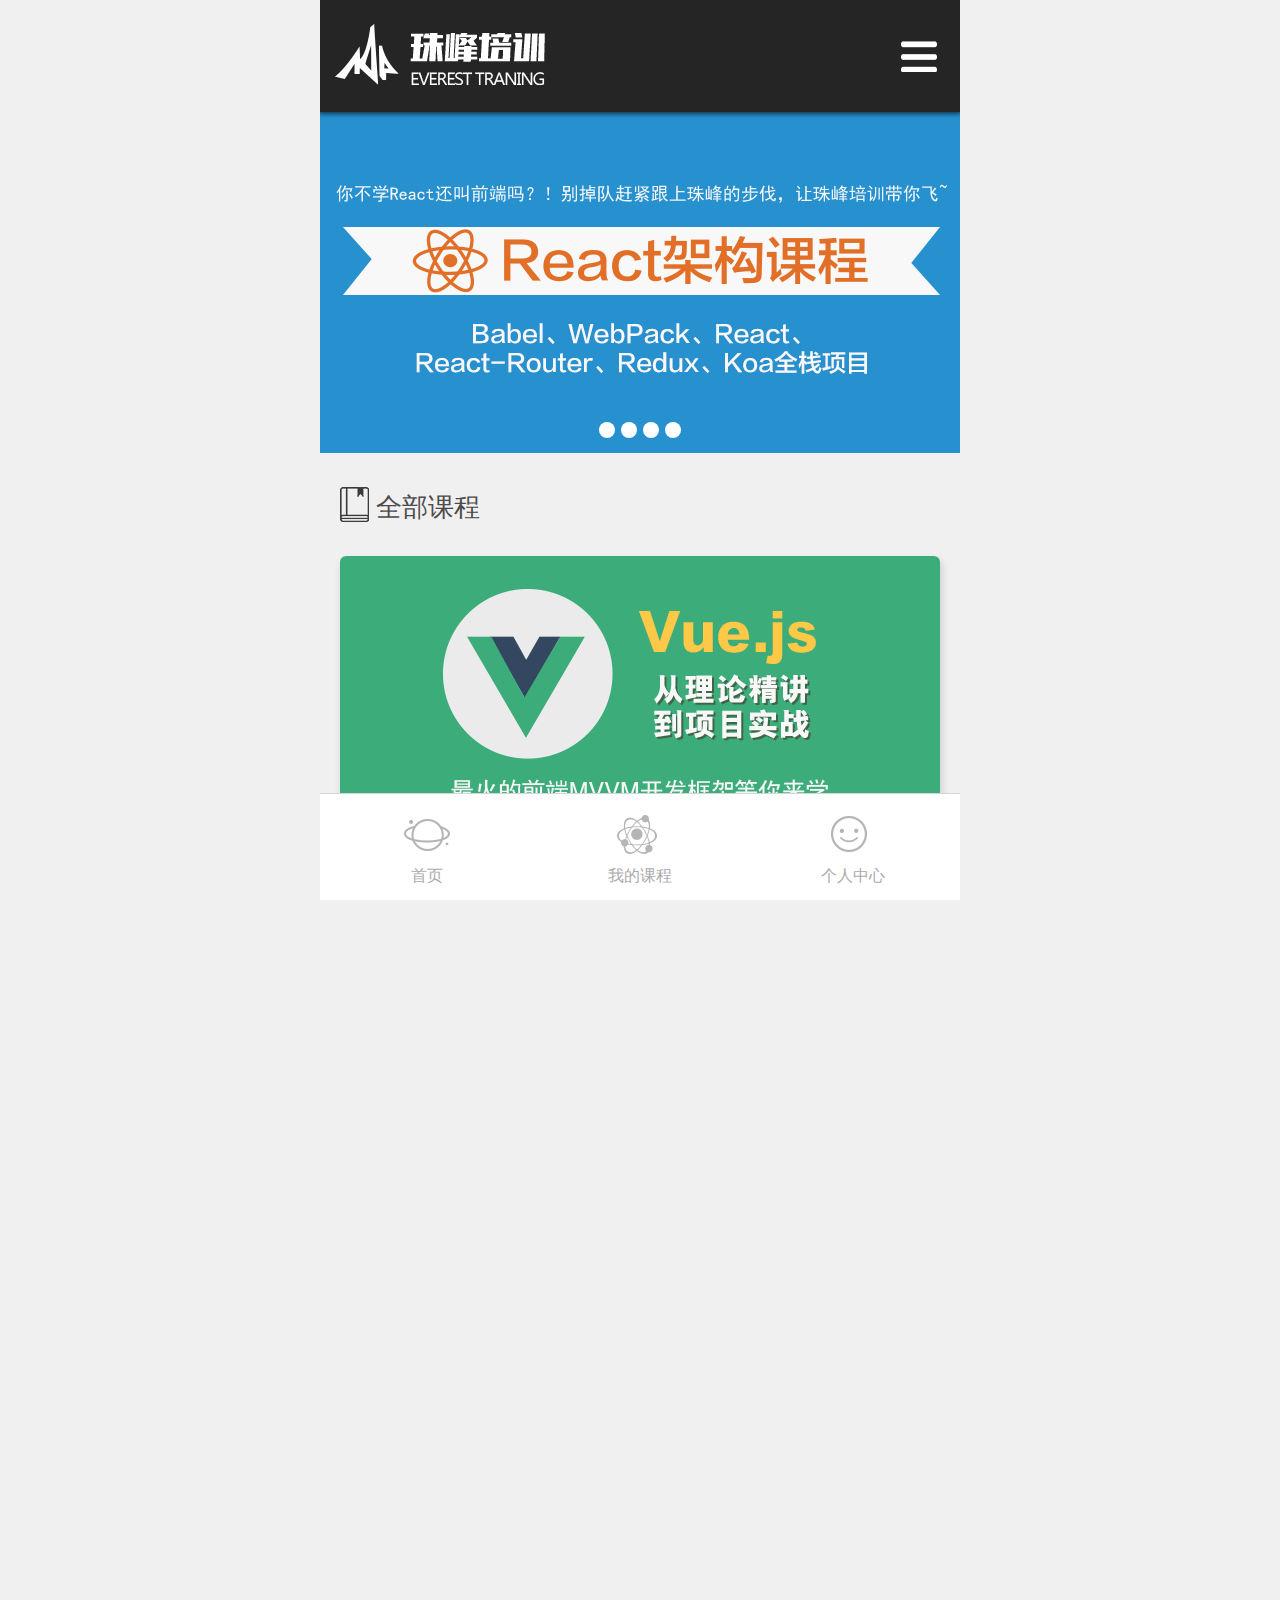
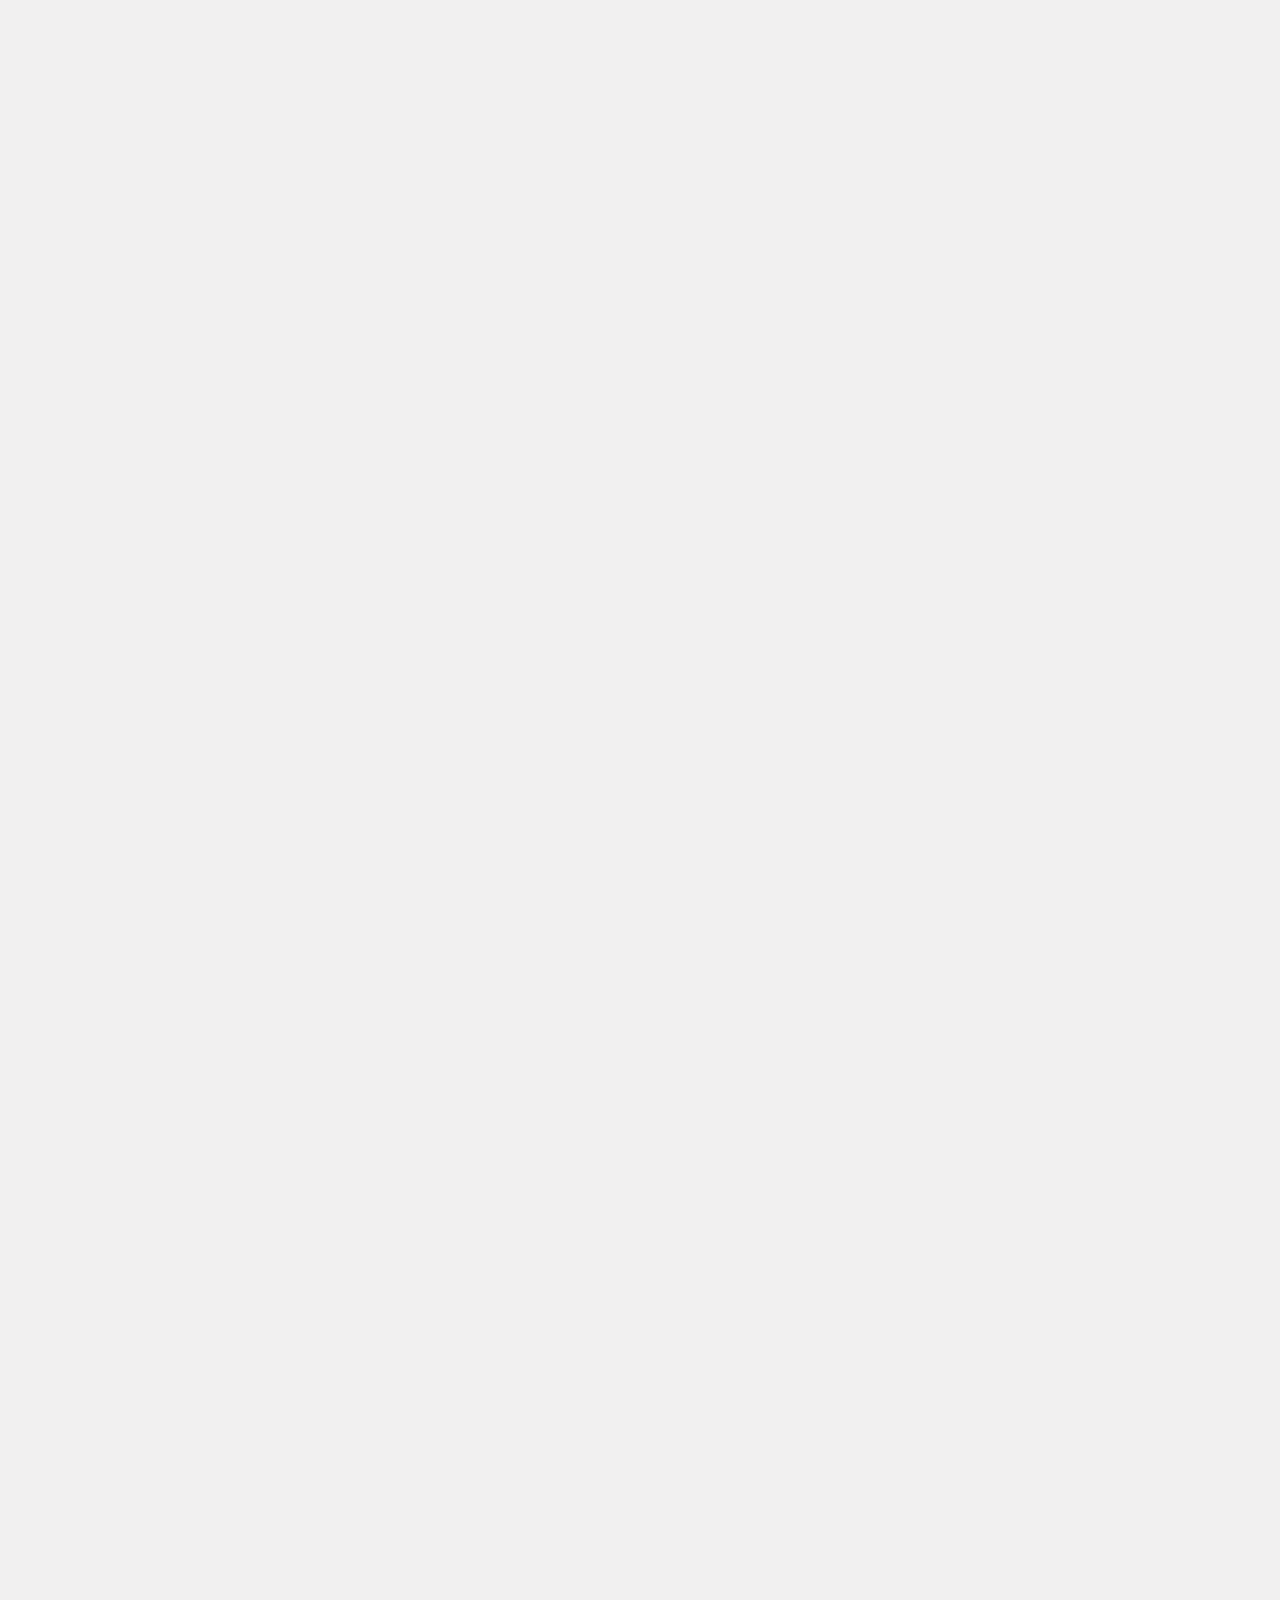
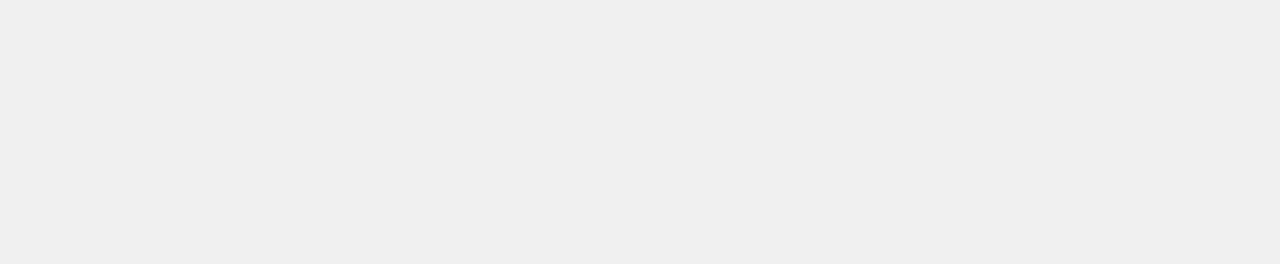
<file: view/index.html>
<!DOCTYPE html>
<html lang="en">
<head>
    <meta charset="UTF-8">
    <title>珠峰首页</title>
    <meta name="viewport"
          content="width=device-width, user-scalable=no, initial-scale=1.0, maximum-scale=1.0, minimum-scale=1.0">
    <link href="../css/reset.css" rel="stylesheet" type="text/css" />
    <link href="../css/style.css" rel="stylesheet" type="text/css" />
</head>
<body>
<header>
    <a class="icon logo"></a>
    <nav>
        <span class="icon list"></span>
        <ul>
            <li><a href="#">Node课程培训</a></li>
            <li><a href="#">HTML培训课程</a></li>
            <li><a href="#">视频课件</a></li>
            <li><a href="#">文档课件</a></li>
        </ul>
    </nav>
</header>
<section class="banner">
    <ul>
        <li><a href="#"><img src="../images/banner0.png"></a></li>
        <li><a href="#"><img src="../images/banner0.png"></a></li>
        <li><a href="#" ><img src="../images/banner0.png"></a></li>
        <li><a href="#"><img src="../images/banner0.png"></a></li>
    </ul>
    <ol>
        <li></li>
        <li></li>
        <li></li>
        <li></li>
    </ol>
</section>
<section class="title">
    <i class="icon allcourse"></i>
    <span>全部课程</span>
</section>
<section class="pro">
    <div class="prolist">
        <a href="#">
            <img src="../images/pic0.png">
            <p>Vue.js从理论精讲到项目实战课程</p>
            <p class="price">¥599.00</p>
        </a>
    </div>
    <div class="prolist">
        <a href="#">
            <img src="../images/pic1.png">
            <p>Vue.js从理论精讲到项目实战课程</p>
            <p class="price">¥599.00</p>
        </a>
    </div>
    <div class="prolist">
        <a href="#">
            <img src="../images/pic2.png">
            <p>Vue.js从理论精讲到项目实战课程</p>
            <p class="price">¥599.00</p>
        </a>
    </div>
    <div class="prolist">
        <a href="#">
            <img src="../images/pic3.png">
            <p>Vue.js从理论精讲到项目实战课程</p>
            <p class="price">¥599.00</p>
        </a>
    </div>
    <div class="prolist">
        <a href="#">
            <img src="../images/pic4.png">
            <p>Vue.js从理论精讲到项目实战课程</p>
            <p class="price">¥599.00</p>
        </a>
    </div>
    <div class="prolist">
        <a href="#">
            <img src="../images/pic5.png">
            <p>Vue.js从理论精讲到项目实战课程</p>
            <p class="price">¥599.00</p>
        </a>
    </div>
</section>
<footer>
    <a href="index.html">
        <i class="icon icon1"></i>
        <span>首页</span>
    </a>
    <a href="mycourse.html">
        <i class="icon icon2"></i>
        <span>我的课程</span>
    </a>
    <a href="personal.html">
        <i class="icon icon3"></i>
        <span>个人中心</span>
    </a>
</footer>
</body>
</html>
</file>
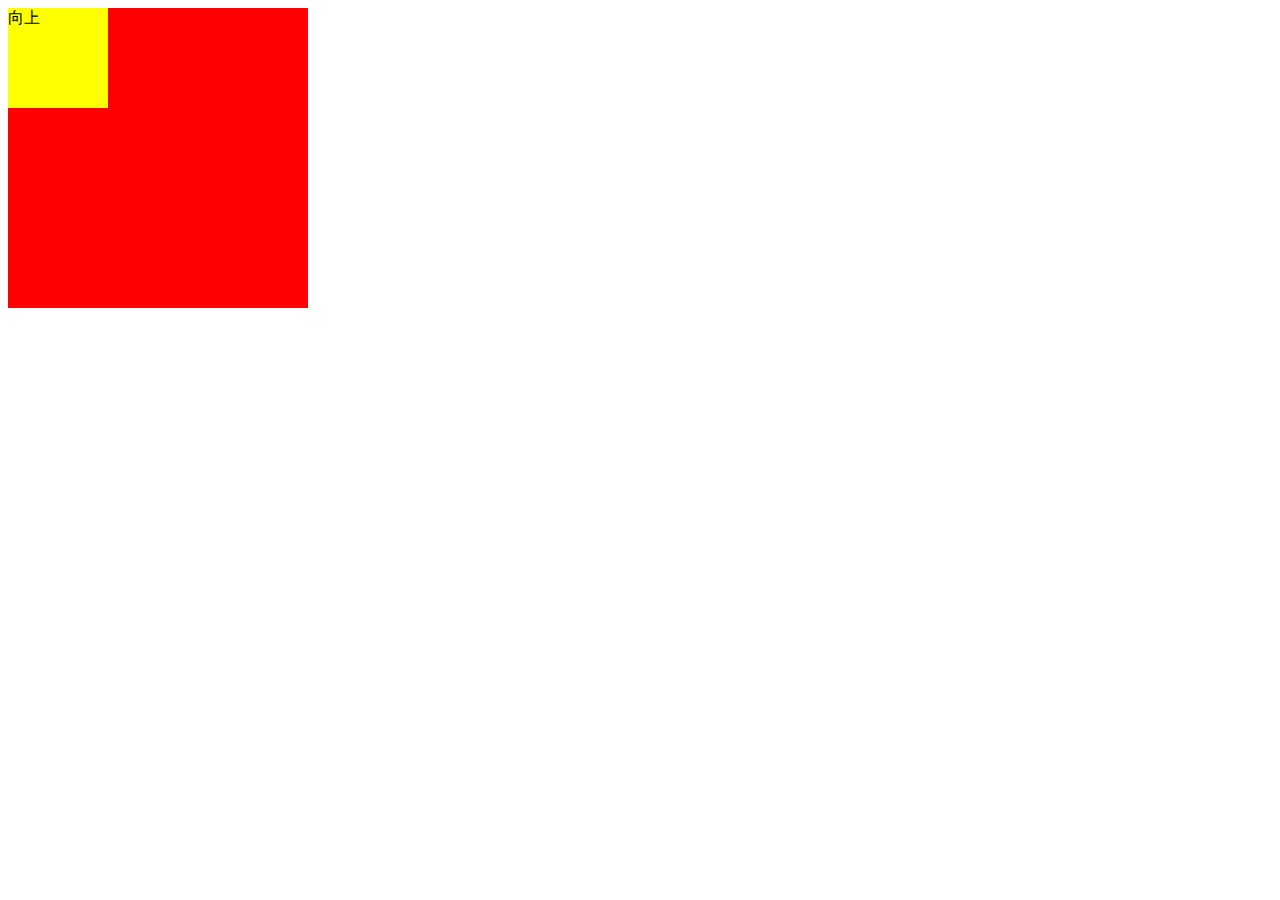
<file: view/3d.html>
<!DOCTYPE html>
<html lang="en">
<head>
    <meta charset="UTF-8">
    <title>2D转换transform</title>
    <style>
        .parent{width: 300px;height: 300px;background-color: red;}
        .son{
            width: 100px;
            height: 100px;
            background-color: yellow;
            /*transform: translate(100px,100px);*/
            /*transition: transform 1s linear 2s;*/
            transition: height 1s linear 0s,transform 0.6s linear 1s;
            /*
 transition
 第一个值 ：要过渡的css属性
 第二个值 ：过渡所需时间
 第三个值 ：过渡方式
 第四个值 ：过渡延迟时间（过多少时间执行这个过渡效果）
 一个过渡属性支持多种过渡样式
 transition: transform 1s linear 3s,height 2s linear 0s;
            */
        }
        .parent:hover .son{
            height: 50px;
            transform: skew(10deg,10deg);
        }
        /*.parent:hover .son{
            transform: scale(1,2);
            !*一个参数 是指宽和高  两个参数中的第一个参数指宽，第二个参数指高*!
            !*以中心点放大 *!
        }*/
        /*.parent:hover .son{
           transform: translate(50px,100px);
       }*/
        /*.parent:hover .son{
            transform: rotate(30deg);
            -ms-transform: rotate(30deg);		!* IE 9 *!
            -webkit-transform: rotate(30deg);	!* Safari and Chrome *!
            -o-transform: rotate(30deg);		!* Opera *!
            -moz-transform: rotate(30deg);		!* Firefox *!
            !*围绕这几的中心点旋转*!
            !*deg 角度单位*!
        }*/

    </style>
</head>
<body>
<div class="parent">
    <div class="son">向上</div>
</div>
</body>
</html>
</file>
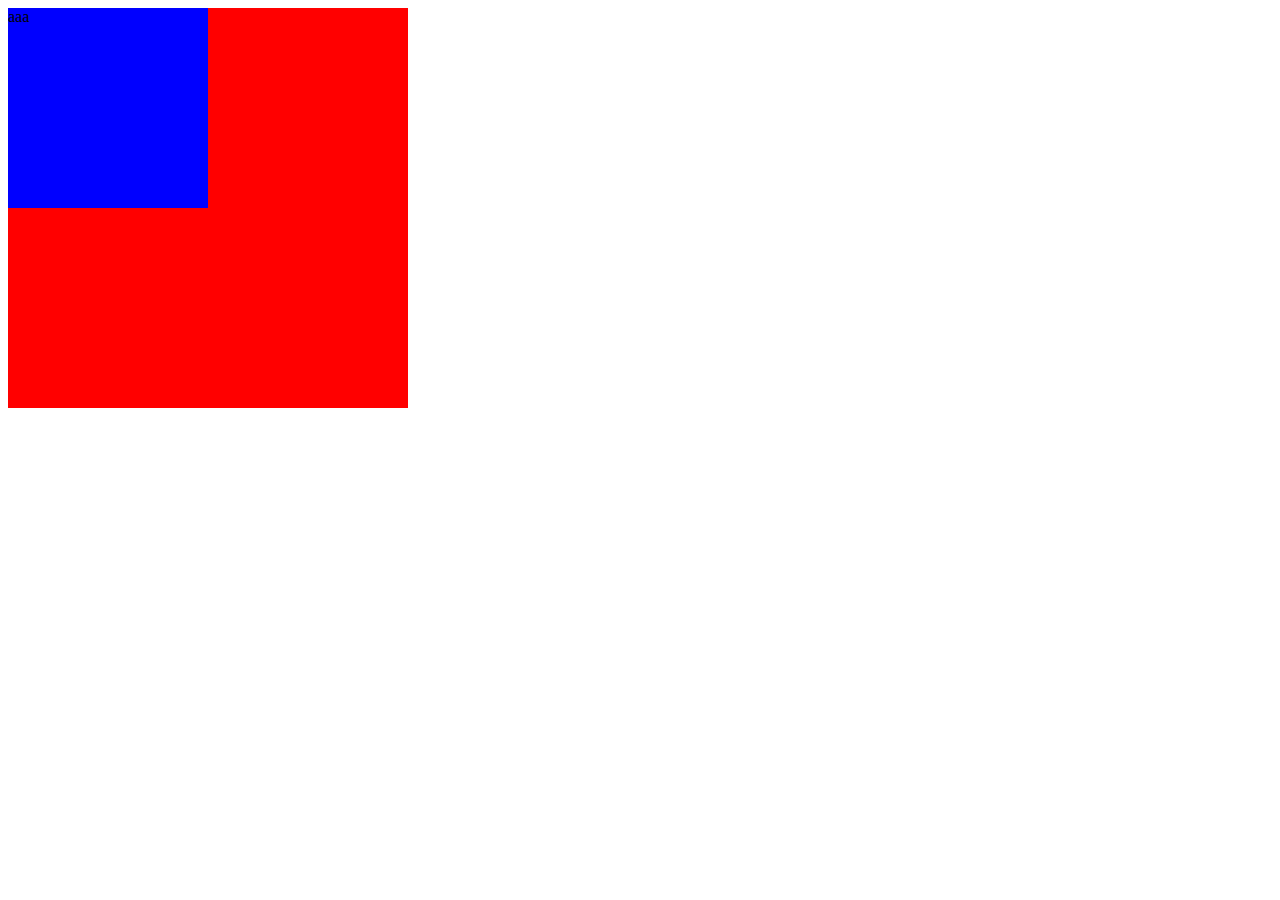
<file: view/css3.html>
<!DOCTYPE html>
<html lang="en">
<head>
    <meta charset="UTF-8">
    <title>Title</title>
    <style>
        .parent{
            width:400px;
            height:400px;
            background: red;
        }
        .son{
            width:200px;
            height:200px;
            background: blue;
            transition: transform 1s;
        }
        /*.parent:hover .son{*/
            /*transform: translate(50px,100px);*/
        /*}*/
        /*.parent:hover .son{*/
            /*transform: rotate(90deg);*/
            /*-ms-transform: rotate(90deg);*/
            /*-webkit-transform: rotate(90deg);*/
            /*-o-transform: rotate(90deg);*/
            /*-moz-transform: rotate(90deg);*/
        /*}*/
        /*.parent:hover .son{*/
            /*transform: scale(1,2);*/
        /*}*/
        .parent:hover .son{
            transform: skew(30deg,30deg);
        }
    </style>
</head>
<body>
<div class="parent">
    <div class="son">aaa</div>
</div>
</body>
</html>
</file>
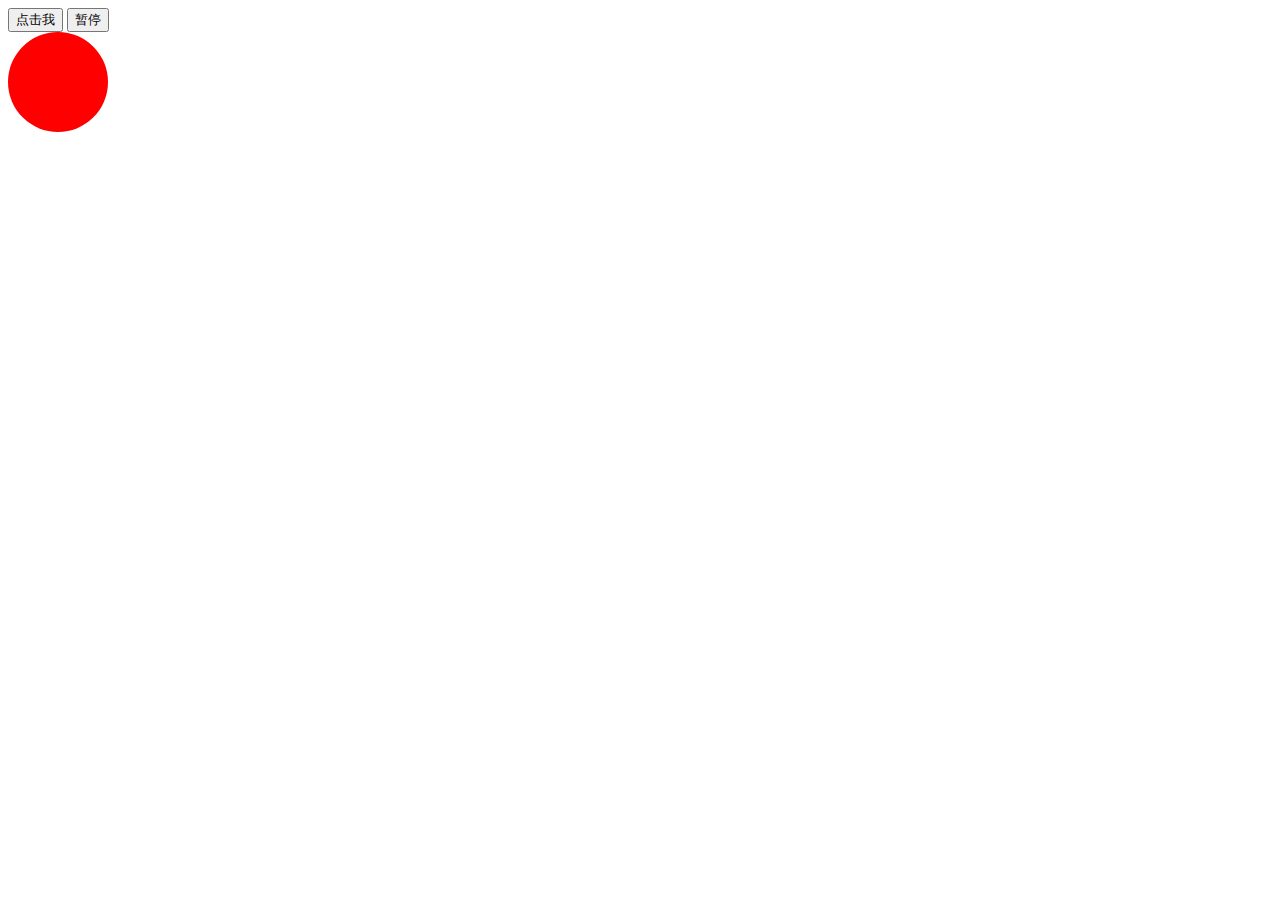
<file: view/donghua.html>
<!DOCTYPE html>
<html lang="en">
<head>
    <meta charset="UTF-8">
    <title>Title</title>
    <style>
        @keyframes move {
            0%{left:0px; top:0px;}
            25%{left:200px;top:0;}
            50%{left:200px;top:200px;}
            100%{left:0;top:200px;}
        }
        div{
            position: relative;
            left:0;
            width:100px;
            height:100px;
            border-radius: 50%;
            background: red;
        }
        input:nth-of-type(1):focus~div{ animation:  move 10s linear;
        }


        input:nth-of-type(2):focus~div{
            animation: paused;
        }
    </style>
</head>
<body>

<input type="button" value="点击我">
<input type="button" value="暂停">
<div></div>
</body>
</html>
</file>
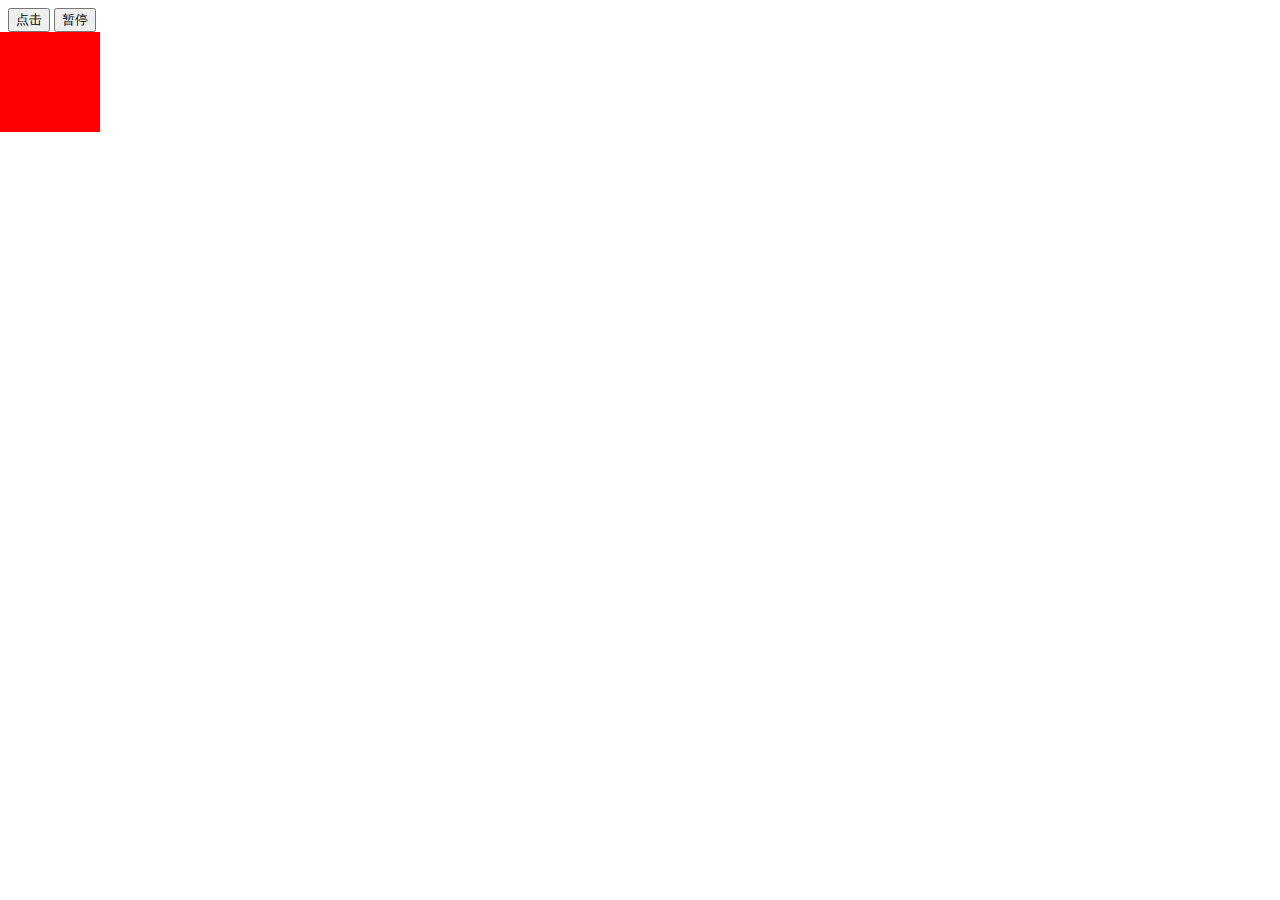
<file: view/donghua1.html>
<!DOCTYPE html>
<html lang="en">
<head>
    <meta charset="UTF-8">
    <title>animation</title>
    <style>
        @keyframes move {
            0% {left: 0;}
            100% {left: 300px;}
            /*关键帧   0% 关键帧选择器 */
        }
        div{
            position: absolute;
            left: 0;width: 100px;height: 100px;
            background-color: red;
        }
        input:nth-of-type(1):focus~div{
            animation: move 2s linear 0s infinite reverse forwards;
            /*
                第一个值 动画名称
                第二个值 动画执行的时间 （秒 s）
                第三个值 一个动画完成的周期（ease 默认值 低速开始 然后加快 临近结束速度再次变慢）
                第四个值 动画延迟的时间 过多久在这个动画才会执行
                第五个值 动画执行的次数 设置具体数值 “3” 还可以设置持续  infinite
                第六个值 动画执行的开始方向 （单次执行动画无效）
                第七个值 forwards动画执行完成后的样子（不回到初始状态 而停留在 100% 的样式）
                第八个值 动画的暂停或者继续运行 paused
            */
        }
        input:nth-of-type(2):focus~div{
            animation: paused;
        }

    </style>
</head>
<body>
<input type="button" value="点击">
<input type="button" value="暂停">
<div>

</div>
</body>
</html>
</file>
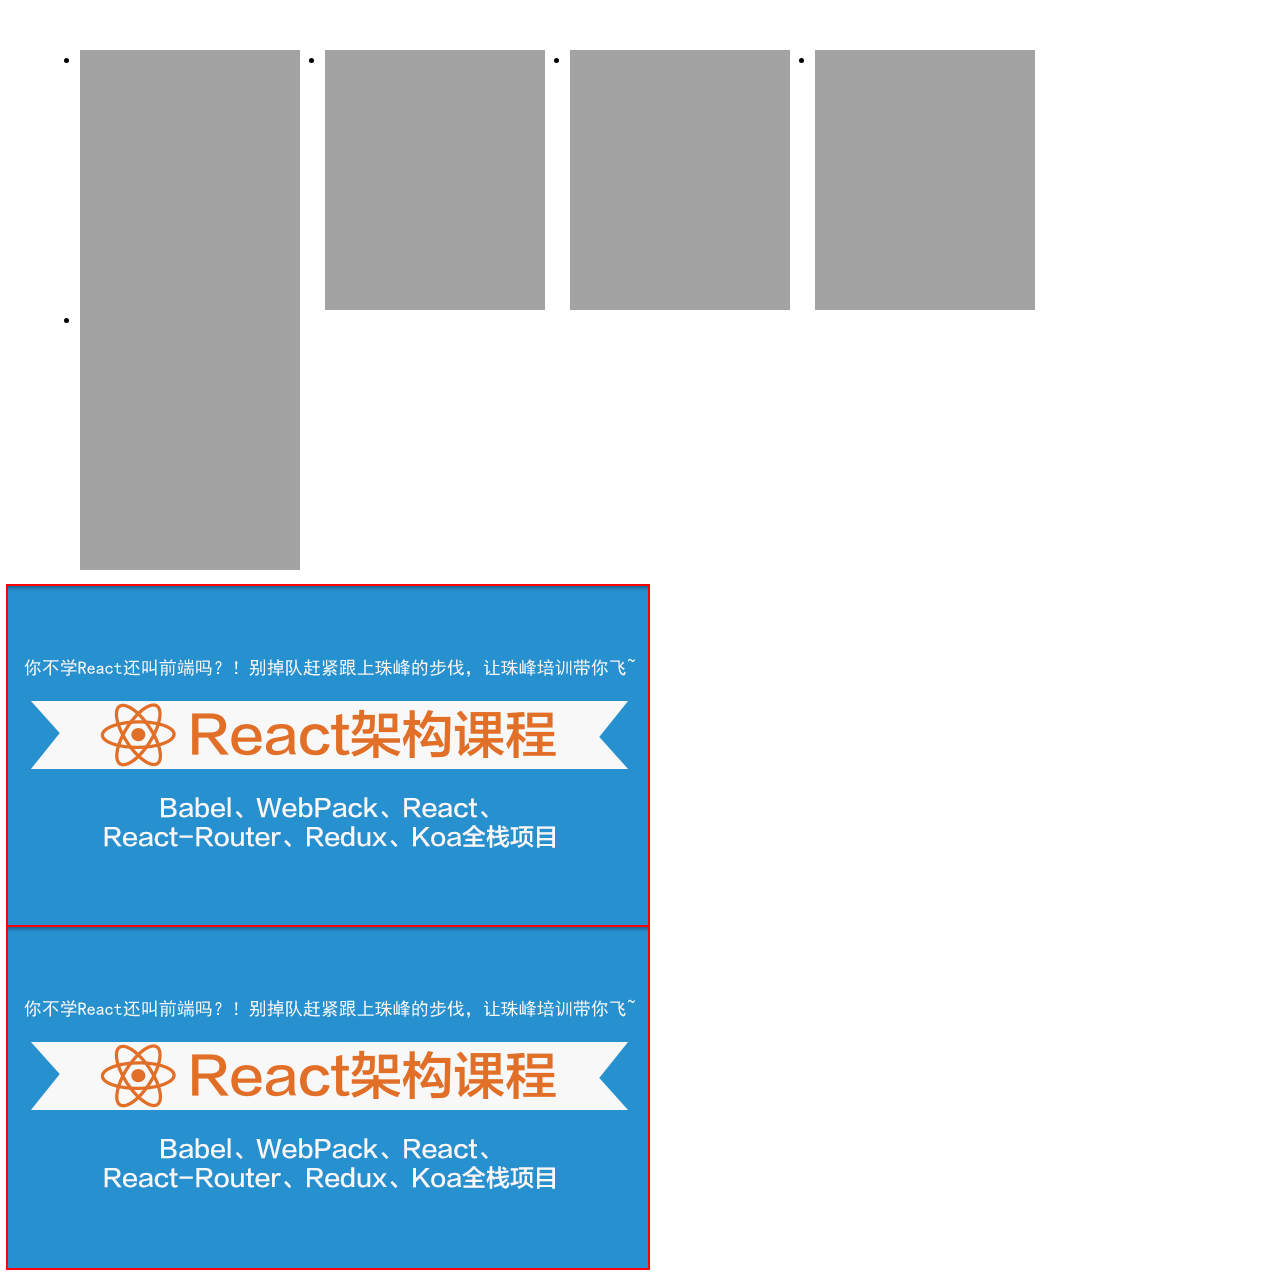
<file: view/dropdown.html>
<!DOCTYPE html>
<html lang="en">
<head>
    <meta charset="UTF-8">
    <title>Title</title>
    <!--<link href="../css/reset.css" type="text/css" rel="stylesheet">-->
    <style>
        .container{
            width:1200px;
            margin:0 auto;
            margin-top:50px;
        }
        .container ul{
            margin-left: -25px;
        }
        .container li{
            float: left;
            width:218px;
            height:258px;
            margin-left:25px;
            background: #a3a3a3;
            border:1px solid transparent;
        }
        .container ul:after{
            display: block;
            content: "";
            clear: both;

        }
        .container li:hover{
            border-color:red;
            /*border:1px solid red;*/
            /*box-sizing: border-box;*/
            /*outline: 1px solid red;*/
        }
        @media screen and (max-width: 800px){
           .container{
               width:600px;
               background: red;
               margin:0 auto;
               margin-top:50px;
           }
            .container li{
                width:180px;
                height:180px;
                margin::25px 0 0 25px;
            }

        }

        .cs{
            font-size: 0;
        }
        .cs img{
            outline: 2px solid red;

        }
        .cs a{
            font-size: 38px;
            background: #ededed;
            padding:4px;
            display: inline-block;
        }
    </style>
</head>
<body>
<div class="container">
    <ul>
        <li></li>
        <li></li>
        <li></li>
        <li></li>
        <li></li>
        <!--after-->
    </ul>
</div>
<div class="cs">
    <img src="../images/banner0.png">
    <img src="../images/banner0.png">
</div>

</body>
</html>
</file>
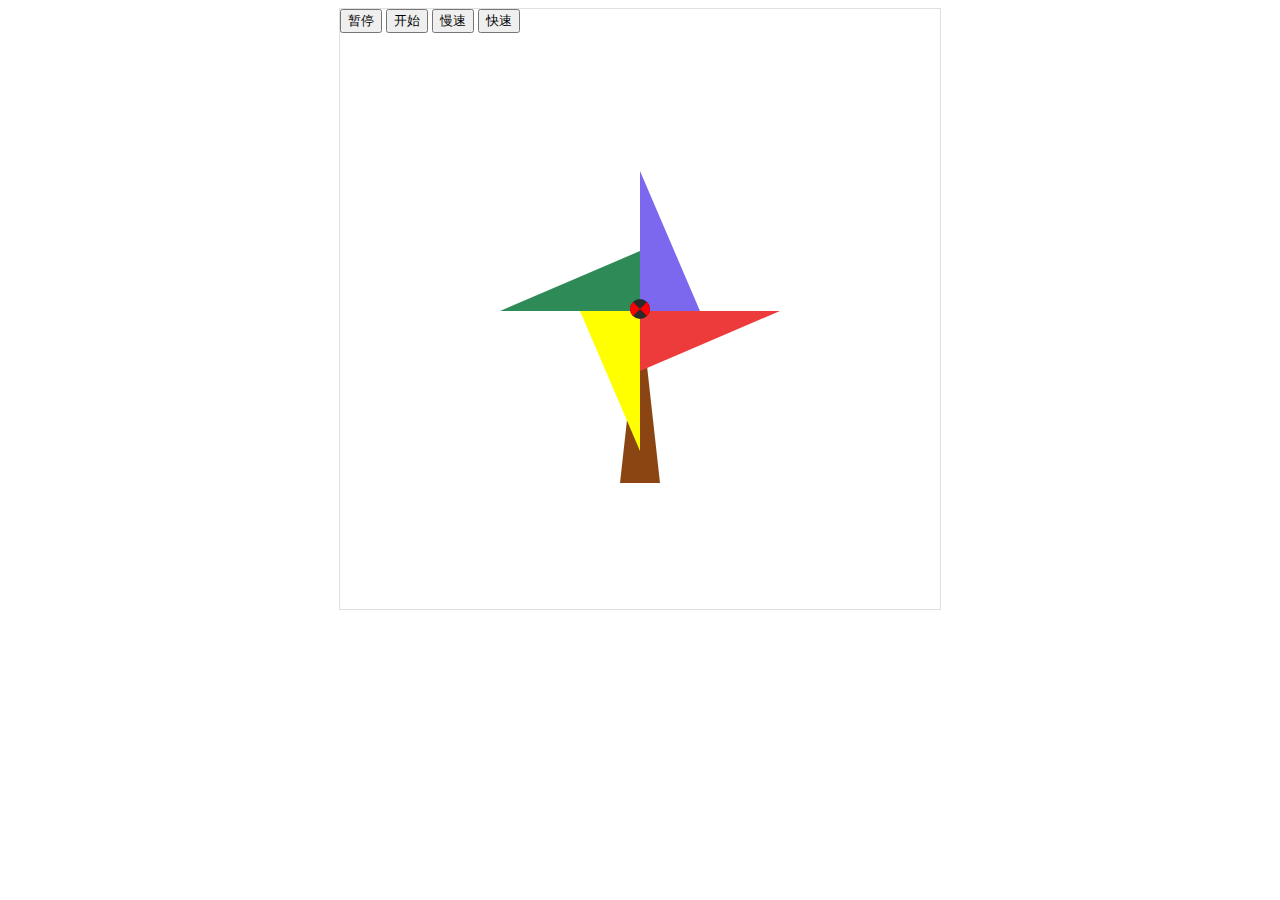
<file: view/fengche.html>
<!DOCTYPE html>
<html lang="en">
<head>
    <meta charset="UTF-8">
    <title>风车</title>
    <style>
        .box{
            position: relative;
            width:600px;
            height:600px;
            border:1px solid #e0e0df;
            margin: 0 auto;
        }
        .line{
            margin:15% auto 0;
            width:0;
            height:0;
            border-width: 180px 20px;
            border-color:transparent transparent saddlebrown;
            border-style: solid;
        }
        .move{
            position: absolute;
            width:150px;
            height:150px;
            top:50%;
            left:50%;
            margin: -75px 0 0 -75px;
            animation: circle 5s linear infinite;
        }
        .move span:nth-of-type(1){
            position: absolute;
            z-index: 10;
            margin:-10px 0 0 -10px;
            top:50%;
            left:50%;
            border:10px solid;
            border-color: #2a2a2a red;
            border-radius:50%;
        }
        .item{
            position: absolute;
            border-width: 30px 70px;
            border-color: transparent seagreen seagreen transparent;
            border-style: solid;
        }
        .item:nth-of-type(2){
            top:17px;
            left:-65px;
        }
        .item:nth-of-type(3){
            z-index: 1;
            transform: rotate(-90deg);
            top:117px;
            left:-25px;
            border-color: transparent yellow yellow transparent;
        }
        .item:nth-of-type(4){
            z-index: 2;
            transform: rotate(-180deg);
            top:77px;
            left:75px;
            border-color: transparent #ed3a3a #ed3a3a transparent;
        }
        .item:nth-of-type(5){
            z-index: 3;
            transform: rotate(90deg);
            top:-23px;
            left:35px;
            border-color: transparent mediumslateblue mediumslateblue transparent;
        }

        @keyframes circle {
            0%{
                transform: rotate(0deg);
            }
            100%{
                transform: rotate(360deg);
            }
        }
        input:nth-of-type(1):focus ~.move{animation-play-state: paused;}
        input:nth-of-type(2):focus ~.move{animation-play-state: running;}

        input:nth-of-type(3):focus ~.move{animation-duration: 4s;}
        input:nth-of-type(4):focus ~.move{animation-duration: 0.1s;}
        /*.s2{*/
            /*margin:0 auto;*/
            /*width:0;*/
            /*height:0;*/
            /*border:20px solid transparent;*/
            /*border-bottom: 150px solid saddlebrown;*/
        /*}*/
    </style>
</head>
<body>
<div class="box">
    <input type="button" value="暂停">
    <input type="button" value="开始">
    <input type="button" value="慢速">
    <input type="button" value="快速">
    <div class="line"></div>
    <div class="move">
        <span></span>
        <span class="item"></span>
        <span class="item"></span>
        <span class="item"></span>
        <span class="item"></span>
    </div>
</div>
</body>
</html>
</file>
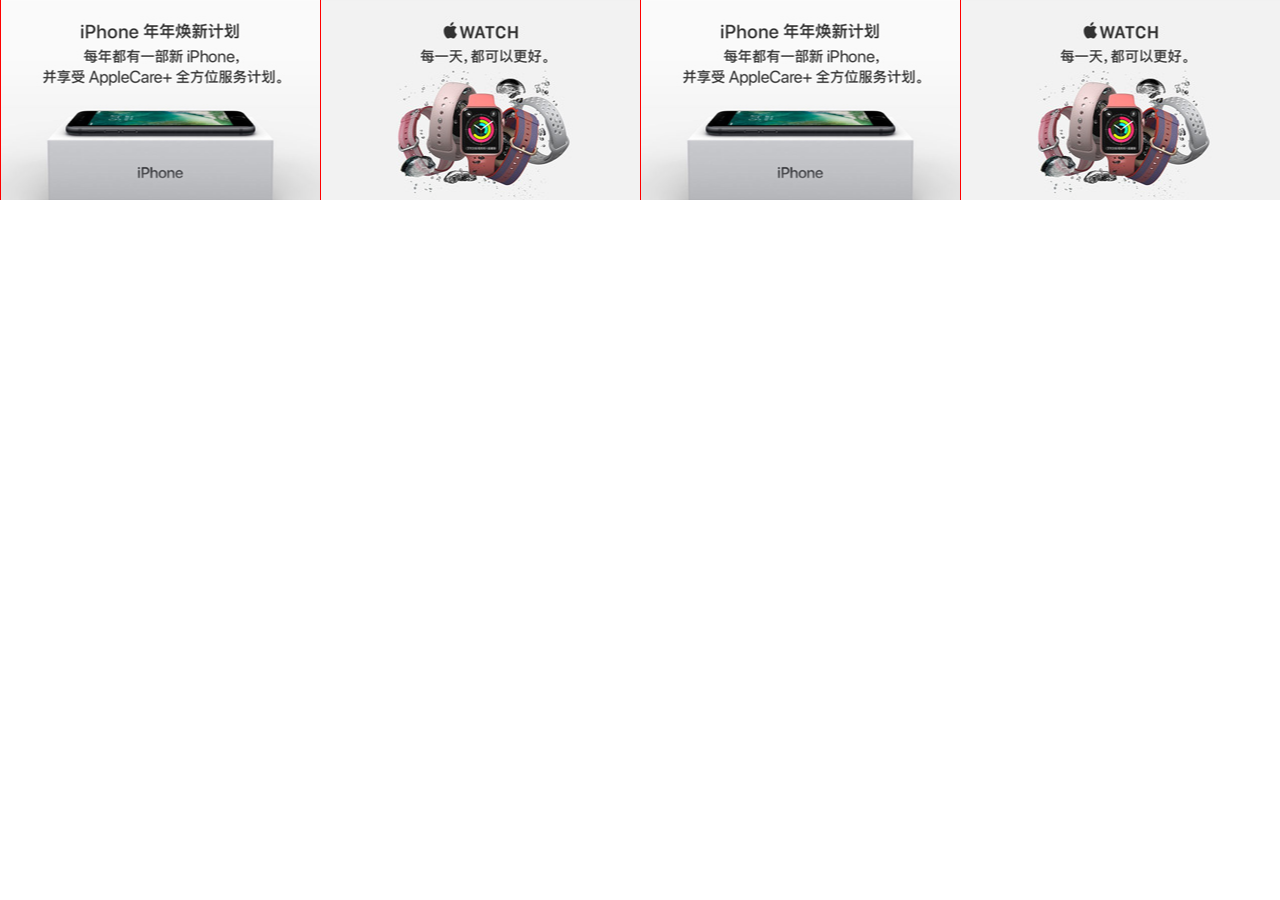
<file: view/iphone.html>
<!DOCTYPE html>
<html lang="en">
<head>
    <meta charset="UTF-8">
    <title>Title</title>
    <link href="../css/reset.css" type="text/css" rel="stylesheet">
    <style>
        *{margin: 0;padding: 0;}
        .con{
            width: 100%;
        }
        .con a{
            display: block;
            float: left;
            box-sizing: border-box;
            border-left:1px solid red;
            width:25%;
            height:200px;
            margin:0;
        }
        .list1{
            background: url("../images/iphone_upgrade_large.jpg") no-repeat top center;
        }
        .list2{
            background: url("../images/watch_large.jpg") no-repeat top center;
        }
        @media only screen and (max-width: 1068px){
            .con a{
                width:50%;
            }
            .list1{
                background-image: url("../images/iphone_upgrade_medium.jpg");
            }
            .list2{
                background-image: url("../images/watch_medium.jpg");
            }
        }
        @media only screen and (max-width: 735px){
            .con a{
                width:100%;
            }
            .list1{
                background-image: url("../images/iphone_upgrade_medium.jpg");
            }
            .list2{
                background-image: url("../images/watch_medium.jpg");
            }
        }
    </style>
</head>
<body>
    <div class="con clearfix">
        <a href="#" class="list1"></a>
        <a href="#" class="list2"></a>
        <a href="#" class="list1"></a>
        <a href="#" class="list2"></a>

    </div>
</body>
</html>
</file>
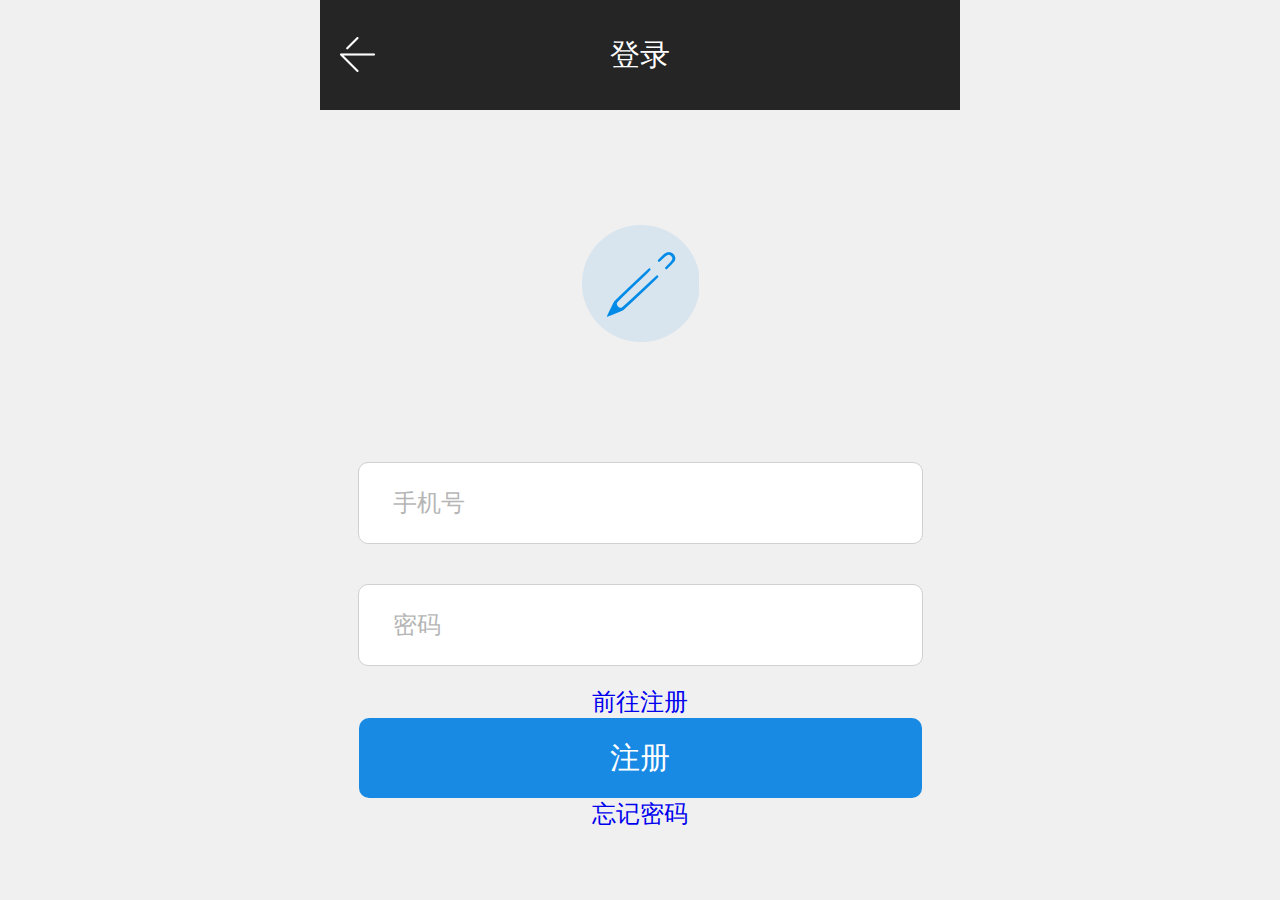
<file: view/login.html>
<!DOCTYPE html>
<html lang="en">
<head>
    <meta charset="UTF-8">
    <title>登录</title>
    <meta name="viewport"
          content="width=device-width, user-scalable=no, initial-scale=1.0, maximum-scale=1.0, minimum-scale=1.0">
    <link href="../css/reset.css" rel="stylesheet" type="text/css" />
    <link href="../css/style.css" rel="stylesheet" type="text/css" />
</head>
<body>
    <section class="tbar">
        <i class="icon back"></i>
        <span>登录</span>
    </section>
    <section class="region">
        <span class="icon edit"></span>
        <form class="form-group">
            <input type="text" name="" value="" placeholder="手机号">
            <input type="password" name="" value="" placeholder="密码">
            <div class="reg"><a href="#">前往注册</a></div>
            <a class="btn" href="#">注册</a>
            <div class="fpass"><a href="#">忘记密码</a></div>
        </form>


    </section>
</body>
</html>
</file>
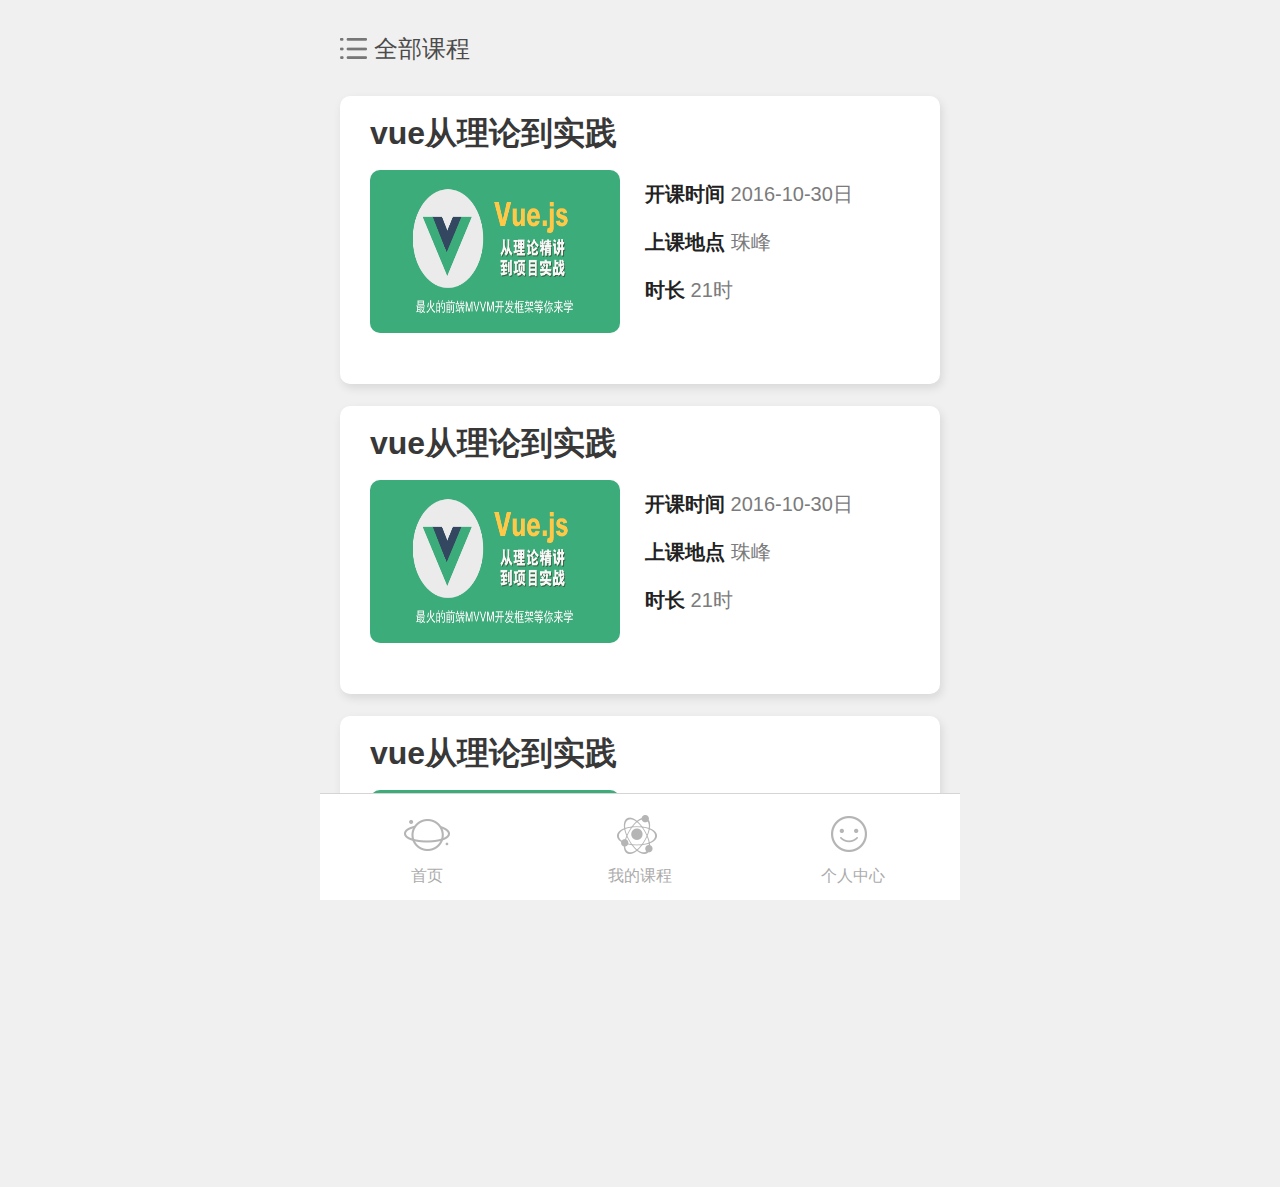
<file: view/mycourse.html>
<!DOCTYPE html>
<html lang="en">
<head>
    <meta charset="UTF-8">
    <title>我的课程</title>
    <meta name="viewport"
          content="width=device-width, user-scalable=no, initial-scale=1.0, maximum-scale=1.0, minimum-scale=1.0">
    <link href="../css/reset.css" type="text/css" rel="stylesheet" />
    <link href="../css/style.css" type="text/css" rel="stylesheet" />
</head>
<body>
<section class="title">
    <i class="icon course"></i>
    <pan>全部课程</pan>
</section>
<section class="mylist">
    <ul>
        <li>
            <a href="#">
                <h3>vue从理论到实践</h3>
                <dl class="clearfix">
                    <dt class="fl"><img src="../images/pic0.png"></dt>
                    <dd class="fl">
                        <p><b>开课时间</b> 2016-10-30日</p>
                        <p><b>上课地点</b> 珠峰</p>
                        <p><b>时长</b> 21时</p>
                    </dd>
                </dl>
            </a>
        </li>
        <li>
            <a href="#">
                <h3>vue从理论到实践</h3>
                <dl class="clearfix">
                    <dt class="fl"><img src="../images/pic0.png"></dt>
                    <dd class="fl">
                        <p><b>开课时间</b> 2016-10-30日</p>
                        <p><b>上课地点</b> 珠峰</p>
                        <p><b>时长</b> 21时</p>
                    </dd>
                </dl>
            </a>
        </li>
        <li>
            <a href="#">
                <h3>vue从理论到实践</h3>
                <dl class="clearfix">
                    <dt class="fl"><img src="../images/pic0.png"></dt>
                    <dd class="fl">
                        <p><b>开课时间</b> 2016-10-30日</p>
                        <p><b>上课地点</b> 珠峰</p>
                        <p><b>时长</b> 21时</p>
                    </dd>
                </dl>
            </a>
        </li>
    </ul>
</section>
<footer>
    <a href="index.html">
        <i class="icon icon1"></i>
        <span>首页</span>
    </a>
    <a href="mycourse.html">
        <i class="icon icon2"></i>
        <span>我的课程</span>
    </a>
    <a href="personal.html">
        <i class="icon icon3"></i>
        <span>个人中心</span>
    </a>
</footer>
</body>
</html>
</file>
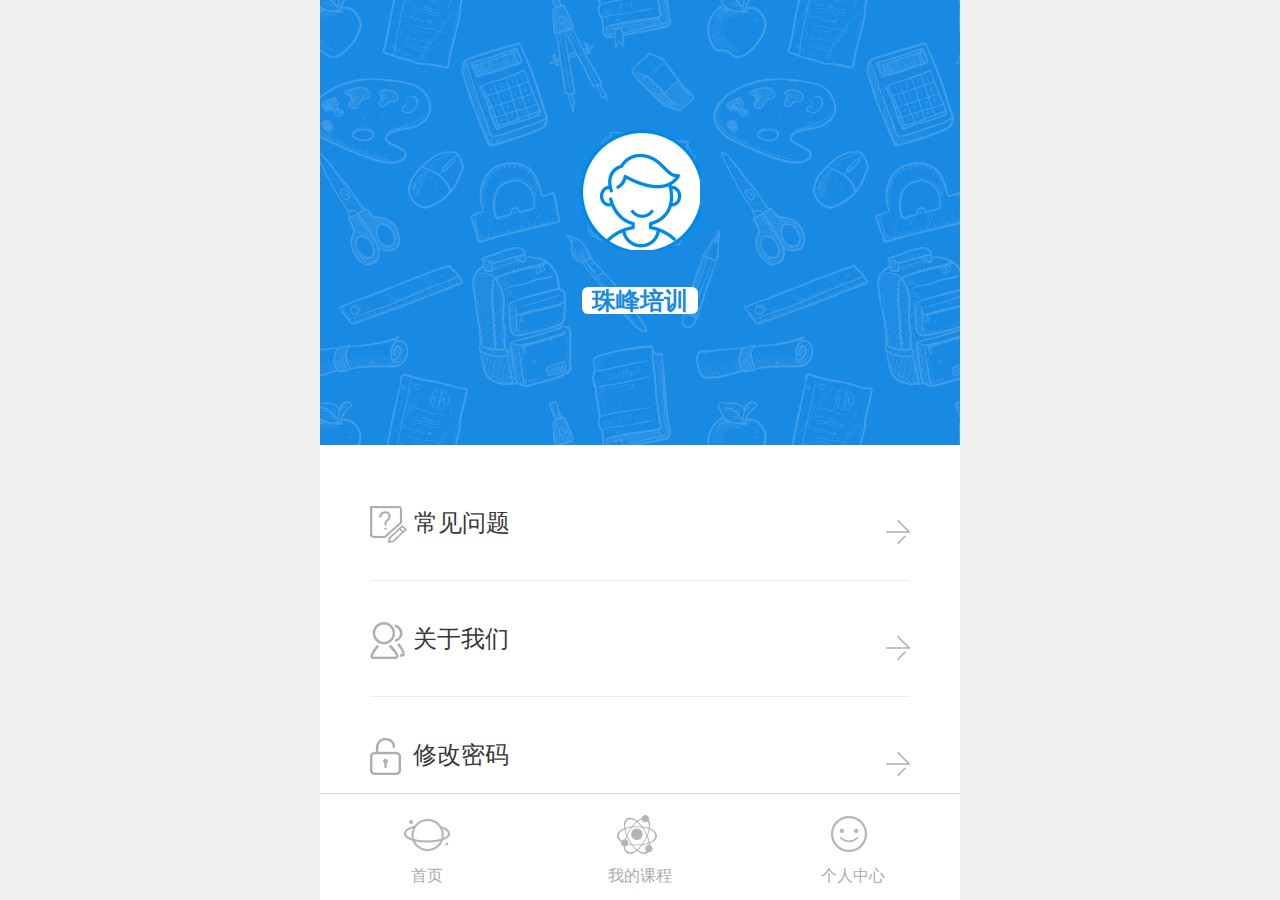
<file: view/personal.html>
<!DOCTYPE html>
<html lang="en">
<head>
    <meta charset="UTF-8">
    <title>个人中心</title>
    <meta name="viewport"
          content="width=device-width, user-scalable=no, initial-scale=1.0, maximum-scale=1.0, minimum-scale=1.0">
    <link href="../css/reset.css" type="text/css" rel="stylesheet" />
    <link href="../css/style.css" type="text/css" rel="stylesheet" />
</head>
<body>
<section class="my-login">
    <span class="icon loginpic"></span>
    <span class="loginname">珠峰培训</span>
</section>
<section class="about">
    <ul>
        <li>
            <span class="icon problem"></span>
            <span>常见问题</span>
            <i href="#" class="icon arrow"></i>
        </li>
        <li>
            <span class="icon us"></span>
            <span>关于我们</span>
            <i href="#" class="icon arrow"></i>
        </li>
        <li>
            <span class="icon pass"></span>
            <span>修改密码</span>
            <i href="#" class="icon arrow"></i>
        </li>
    </ul>
</section>
<footer>
    <a href="index.html">
        <i class="icon icon1"></i>
        <span>首页</span>
    </a>
    <a href="mycourse.html">
        <i class="icon icon2"></i>
        <span>我的课程</span>
    </a>
    <a href="personal.html">
        <i class="icon icon3"></i>
        <span>个人中心</span>
    </a>
</footer>
</body>
</html>
</file>
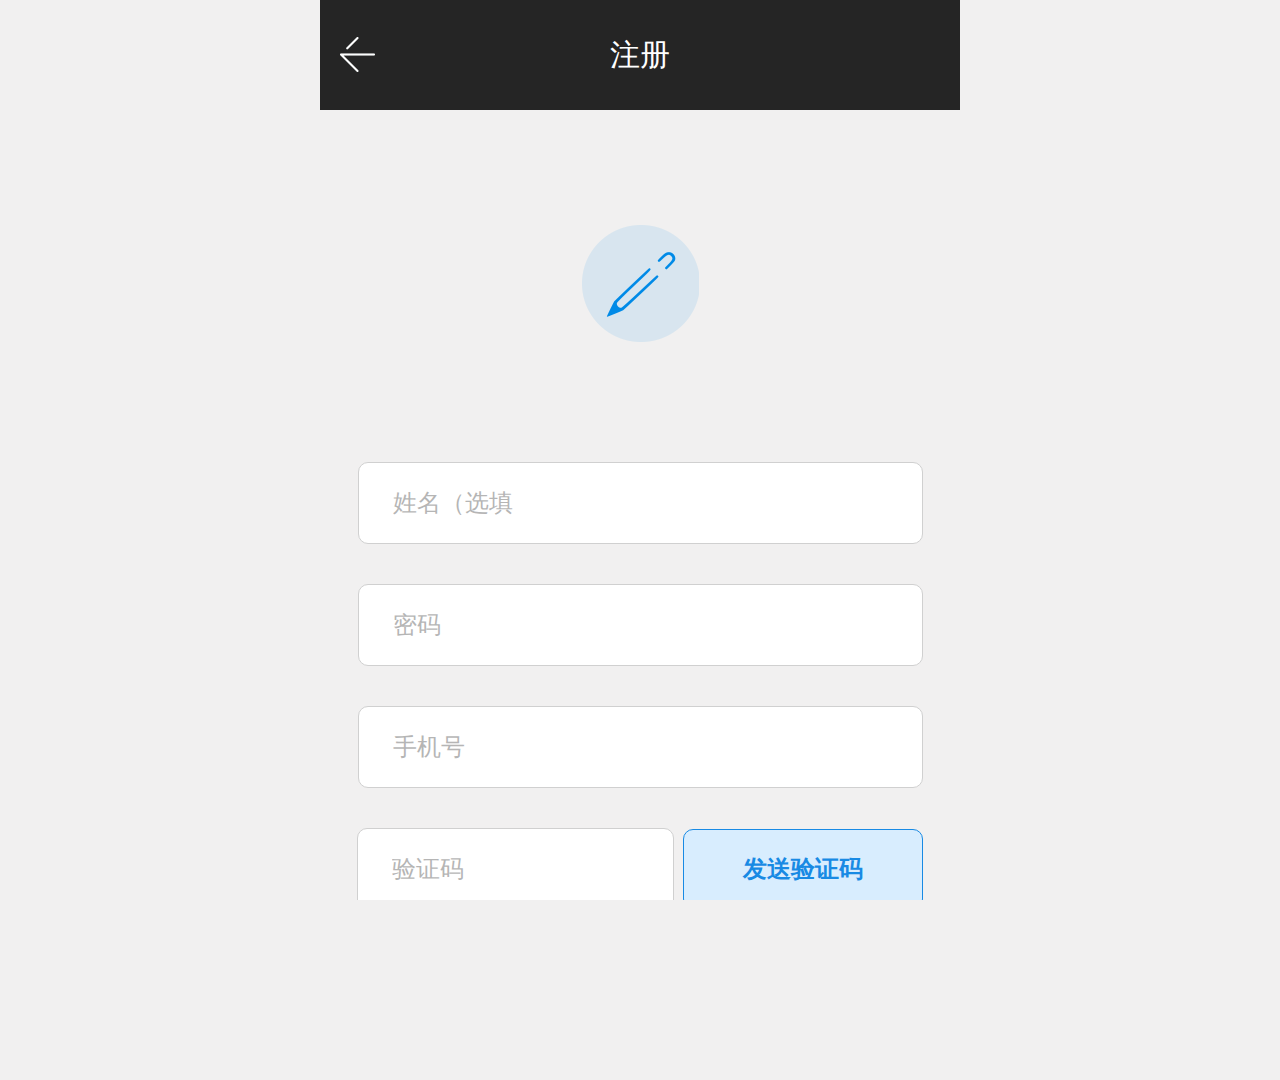
<file: view/region.html>
<!DOCTYPE html>
<html lang="en">
<head>
    <meta charset="UTF-8">
    <title>注册</title>
    <meta name="viewport"
          content="width=device-width, user-scalable=no, initial-scale=1.0, maximum-scale=1.0, minimum-scale=1.0">
    <link href="../css/reset.css" rel="stylesheet" type="text/css" />
    <link href="../css/style.css" rel="stylesheet" type="text/css" />
</head>
<body>
    <section class="tbar">
        <i class="icon back"></i>
        <span>注册</span>
    </section>
    <section class="region">
        <span class="icon edit"></span>
        <form class="form-group">
            <input type="text" name="" value="" placeholder="姓名（选填">
            <input type="password" name="" value="" placeholder="密码">
            <input type="text" name="" value="" placeholder="手机号">
            <div class="form-inline clearfix">
                <input class="yzm" type="text" name="" value="" placeholder="验证码">
                <input class="yzmpic" type="button" name="" value="发送验证码">
            </div>
            <div class="xy clearfix"><input class="check" type="checkbox"><span>同意《珠峰课堂用户协议》</span></div>
            <a class="btn" href="#">注册</a>
        </form>


    </section>
</body>
</html>
</file>
<file: css/style.css>
html{
    font-size: 100px;
}
@media screen and (max-width: 414px){
    html{
        font-size: 64.6875px;
    }
}
@media screen and (max-width: 412px){
    html{
        font-size: 64.375px;
    }
}
@media screen and (max-width: 375px){
    html{
        font-size: 58.59375px;
    }
}
@media screen and (max-width: 320px){
    html{
        font-size: 50px;
    }
}
html,body{
    overflow-x: hidden;
    margin:0 auto;
    width:100%;
    height:100%;
    max-width: 640px;
    background: #f1f0f0;
}
header{
    position: relative;
    z-index: 2;
    box-shadow:0 2px 5px rgba(0,0,0,0.35) ;
    height:1.12rem;
    background: #252525;
}
.icon{
    background: url("../images/icon.png") no-repeat;
    background-size: 3rem 6rem;
}
header .logo{
    position: relative;
    z-index: 3;
    float: left;
    width:2.1rem;
    height:0.62rem;
    margin:0.23rem 0 0 0.15rem;
    background-position:0 0 ;
}
header nav{
    float: right;
    margin: 0.4rem 0.23rem 0 0;
    width: 0.36rem;
    height: 0.32rem;
}
header nav .list{
    display: block;
    width:0.36rem;
    height:0.32rem;
    background-position: -0.88rem -0.98rem;
}

header nav ul{
    display: none;
    position: absolute;
    top:0;
    left:0;
    right:0;
    padding-top: 1.04rem;
    background: #252525;
}
header nav ul:before{
    content: "";
    position: absolute;
    width:0.2rem;
    height:0.2rem;
    top:0.48rem;
    right:0.3rem;
    background: url("../images/icon.png") no-repeat;
    background-position: -1.88rem -0.95rem;
}
header nav  li{
    margin: 0 0.27rem;
    border-top: 1px solid #464646;
    height:0.93rem;
    line-height: 0.93rem;
    font-size: 0.24rem;
    text-align: center;
}
nav ul li a{
    color: #fff;
}
header nav:hover ul{
    display: block;
}
.banner {
    position: relative;
    z-index: 1;
    height: 3.41rem;
    overflow: hidden;
}
.banner ul{
    width:400%;
}
.banner ul li{
    float: left;;
    width:25%;
    height:100%;
}
.banner ul img{
     width: 100%;
     height: 100%;
 }
.banner ol{
    position: absolute;
    bottom: 0.15rem;
    left:50%;
    margin-left:-0.44rem;
}
.banner ol li{
    float: left;
    width:0.16rem;
    height:0.16rem;
    background: #fff;
    margin:0 0.03rem;
    border-radius: 50%;
}
.title{
    margin: 0.33rem 0 0.31rem 0.2rem;
    font-size: 0.24rem;
    color: #4c4b4b;
}
.title span{
    display: inline-block;
    font-size: 0.26rem;
}
.title .allcourse{
    display: inline-block;
    width:0.29rem;
    height:0.36rem;
    background-position: 0 -0.95rem;
    vertical-align: -0.06rem;
}
.pro,.mylist{
    padding:0 0.2rem;
    margin-bottom:1.83rem;
}
.pro .prolist{
    position: relative;
    width: 6rem;
    height: 4.25rem;
    border-radius: 0.06rem;
    box-shadow: 2px 5px 8px rgba(0,0,0,0.15);
    overflow: hidden;
    margin-bottom: 0.35rem;
}
.prolist .img{
    width:6.1rem;
    height:2.8rem;
}
.prolist p{
    text-align: center;
    font-size: 0.28rem;
    line-height: 0.24rem;
    color:#777777;
    margin-top: 0.34rem;
}
.prolist .price{
    color:red;
    margin-top: 0.24rem;
}
footer{
    position: fixed;
    bottom: 0;
    left:50%;
    margin-left: -3.2rem;
    max-width: 6.4rem;
    width:100%;
    height:1.06rem;
    border-top: 1px solid #d5d5d5;
    background: #fff;
}
footer a{
    float: left;
    font-size: 0.16rem;
    text-align: center;
    color:#ababab;
    width: calc( 100% / 3 );
}
footer i{
    display: block;
    width:0.46rem;
    height:0.4rem;
    margin:0.2rem auto 0.12rem;
}
footer .icon1{
    background-position: 0 -1.64rem;
}
footer .icon2{
    background-position: -0.88rem -1.64rem;
}
footer .icon3{
    background-position: -1.64rem -1.64rem;
}
footer a:hover{
    color: #198be5;
}
footer a:hover .icon1{
    background-position: 0 -2.22rem;
}
footer a:hover .icon2{
    background-position: -0.88rem -2.22rem;
}
footer a:hover .icon3{
    background-position: -1.64rem -2.22rem;
}
/*mycourse*/
.title .course{
    display: inline-block;
    width:0.27rem;
    height:0.22rem;
    background-position:-2.73rem -2.45rem ;
    vertical-align: -0.03rem;
}
.mylist ul li{
    padding:0 0.3rem;
    height:2.88rem;
    margin-bottom: 0.22rem;
    background: #fff;
    border-radius:10px;
    box-shadow: 2px 4px 10px rgba(0,0,0,0.1);
}
.mylist h3{
    font-size: 0.32rem;
    line-height: 0.74rem;
    color:#383838;
}
.mylist dl{
    font-size: 0.2rem;
    line-height: 0.18rem;
}
.mylist dt {
    width:2.5rem;
    height:1.63rem;
    margin-right: 0.25rem;
}
.mylist dt img{
    border-radius: 10px;
    width:100%;
    height:100%;
}
.mylist dd{
    font-size: 0.2rem;
    margin-bottom:0.15rem;
    line-height: 0.48rem;
    color:#7b7b7b;
}
.mylist dd p{
}
.mylist dd b{
    color: #222;
}
/*personal*/
.my-login{
    box-sizing: border-box;
    padding-top: 1.3rem;
    font-size: 0.24rem;
    width:100%;
    height:4.45rem;
    text-align: center;
    background: url("../images/bg.png") no-repeat top center;
    background-color: #188ae4;

}
.my-login .loginpic{
    display: block;
    margin: 0 auto 0.35rem;
    width:1.2rem;
    height:1.2rem;
    background-position: 0 -2.76rem;
}
.my-login .loginname{
    color:#188ae4;
    font-weight: bold;
    height:0.4rem;
    padding:0 0.1rem;
    border-radius: 6px;
    background: #fff;
}
.about ul{
    padding: 0.2rem 0.5rem 0 0.5rem;
    background: #fff;
}
.about ul li{
    font-size: 0.24rem;
    color:#383838;
    height:1.15rem;
    line-height: 1.15rem;
    border-bottom: 1px solid #ebebeb;
}
.problem{
    display: inline-block;
    width:0.37rem;
    height:0.37rem;
    background-position: -2.63rem 0;
    vertical-align: middle;
}
.us{
    display: inline-block;
    width:0.36rem;
    height:0.37rem;
    background-position: -2.65rem -0.52rem;
    vertical-align: middle;
}
.pass{
    display: inline-block;
    width:0.36rem;
    height:0.37rem;
    background-position: -2.69rem -1.04rem;
    vertical-align: middle;
}
.arrow{
    display: inline-block;
    float: right;
    margin-top:0.55rem;
    width: 0.24rem;
    height: 0.24rem;
    background-position: -2.76rem -1.56rem;
}
/*region*/
.tbar{
    font-size: 0.3rem;
    text-align: center;
    line-height: 1.1rem;
    color:#fff;
    height:1.1rem;
    background: #252525;
}
.tbar span{
    margin-left: -0.55rem;

}
.back{
    display:block;
    float: left;
    margin: 0.37rem 0 0 0.2rem;
    width: 0.35rem;
    height: 0.35rem;
    vertical-align: middle;
    background-position: -2.65rem -1.95rem;
}
.region{
    font-size: 0;
    text-align: center;

}
.region .edit{
    display: inline-block;
    width:1.17rem;
    height:1.17rem;
    background-position: -1.42rem -2.76rem;
    margin:1.15rem 0 1rem 0;
}
.form-group input{
    font-size: 0.24rem;
    color:#777;
    padding-left: 0.34rem;
    padding-right:0.34rem;
    width:4.95rem;
    height:0.8rem;
    border-radius: 10px;
    border: 1px solid #d0d0d0;
    box-shadow: 0 4px 6px rbga(0,0,0,0,4);
    margin: 0.2rem 0;
}

.form-inline{
    display: inline-block;
    text-align: center;
}
.form-inline .yzm{
    width:2.47rem;
}
.form-inline .yzmpic{
    width:2.4rem;
    padding:0;
    border: 1px solid #188ae4;
    background: #d8edfe;
    color: #188ae4;
    font-weight: bold;
    margin-left: 0.09rem;
}
.btn{
    display: block;
    border-radius:10px;
    margin:0 auto;
    font-size: 0.3rem;
    color: #fff;
    width:5.63rem;
    height:0.8rem;
    line-height: 0.8rem;
    background: #188ae4;
}
.region .xy{
    text-align: left;
    width: 5.63rem;
    margin:0 auto;
}
.region .check{
    display: inline-block;
    width:0.3rem;
    height:0.3rem;
    border:1px solid #188ae4;
    background: #fff;
    vertical-align: middle;
}
.region div span{
    display: inline-block;
    font-size: 0.24rem;
    line-height: 0.5rem;
    color:#188ae4;
    vertical-align: middle;
}
.reg,.fpass{
    font-size: 0.24rem;
    color: #188ae4;
}
.reg a{text-align: left;}
</file>
